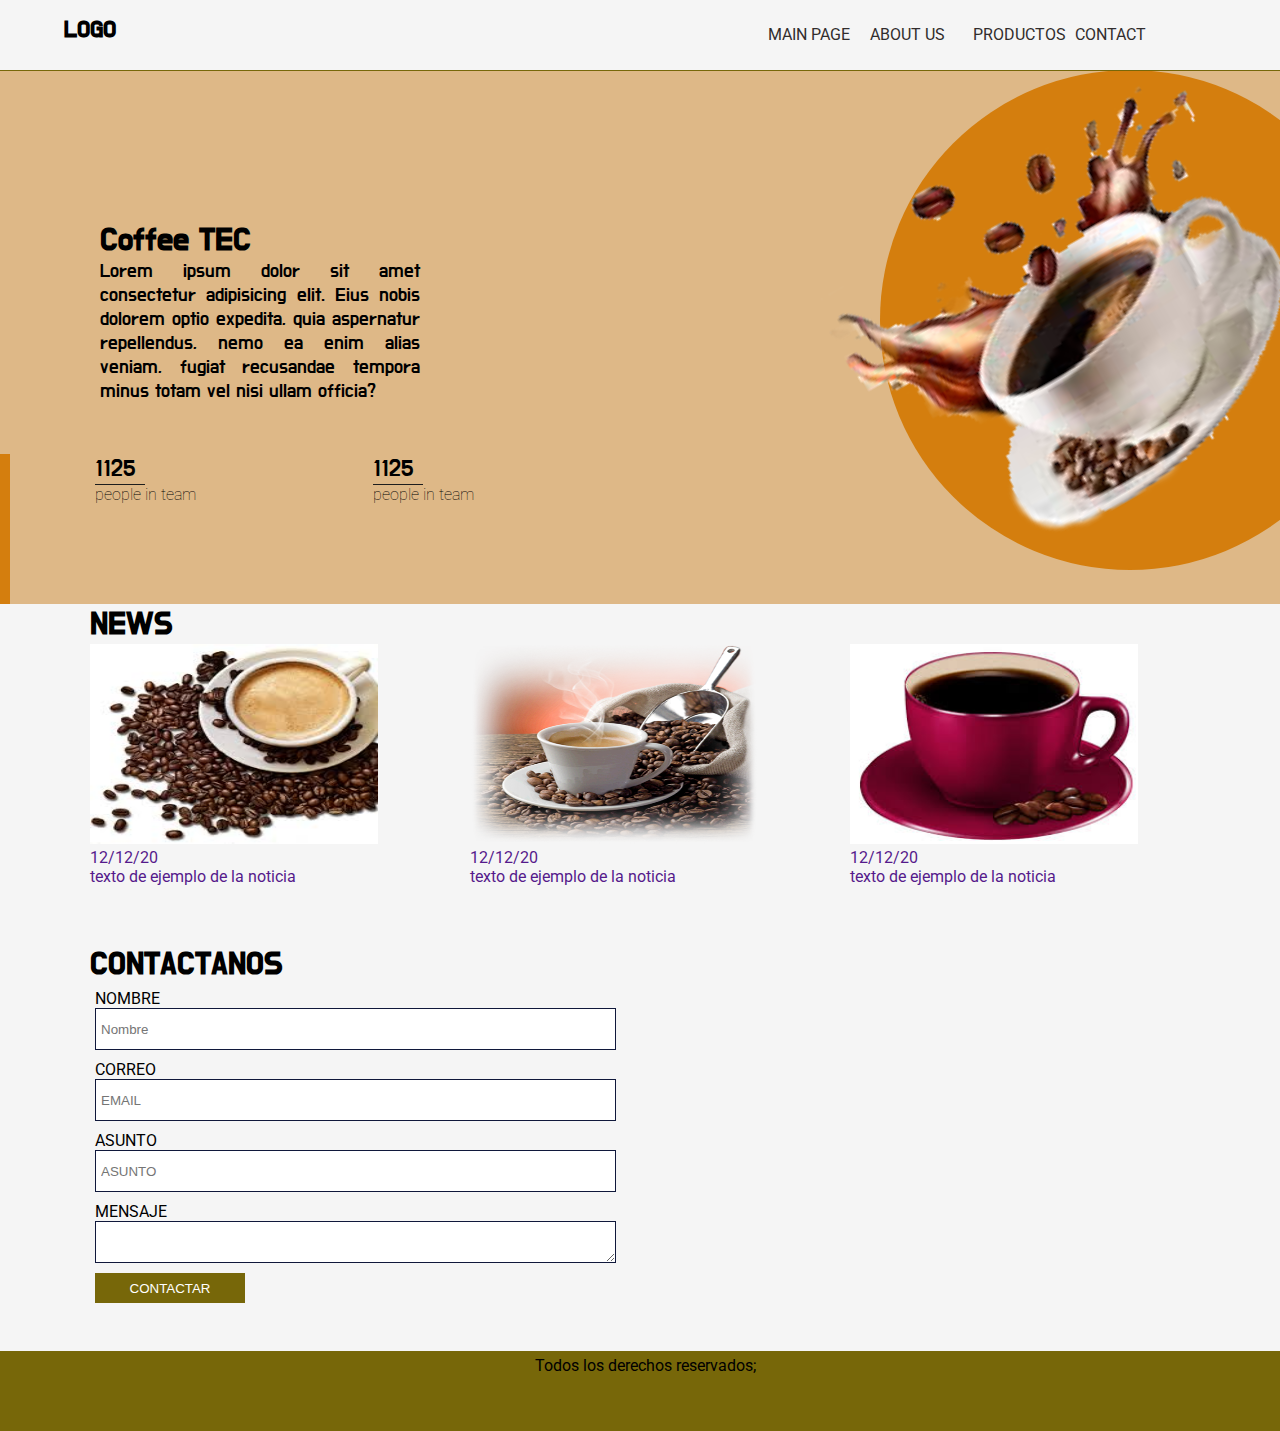
<file: Coffee/index.html>
<!DOCTYPE html>
<html lang="en">
<head>
    <meta charset="UTF-8">
    <meta name="viewport" content="width=device-width, initial-scale=1.0">
    <title>Coffee</title>
    <link rel="preconnect" href="https://fonts.gstatic.com">
    <link href="https://fonts.googleapis.com/css2?family=Do+Hyeon&family=Roboto:wght@100;300;500&display=swap" rel="stylesheet">
    <link rel="stylesheet" href="./css/estilos.css">
    <link rel="stylesheet" href="./css/mediaquery.css">
</head>
<body>
    <header>
        <div id="logo">
            <h2>LOGO</h2>
        </div>
        <nav>
            <ul>
                <li>
                    <a href="#">MAIN PAGE</a>
                </li>
                <li>
                    <a href="#">ABOUT US</a>
                </li>
                <li>
                    <a href="#">PRODUCTOS</a>
                </li>
                <li>
                    <a href="#">CONTACT</a>
                </li>
            </ul>
        </nav>
    </header>

    <section id="main">
        <div class="col">
            <h1>Coffee TEC</h1>
            <h4>Lorem ipsum dolor sit amet consectetur adipisicing elit. 
                Eius nobis dolorem optio expedita, 
                quia aspernatur repellendus, 
                nemo ea enim alias veniam, fugiat recusandae tempora minus totam vel nisi ullam officia?
            </h4>

            <div id="numeros">
                <div style="margin-left: 85px;">
                    <div class="col">
                        <h5 style="border-bottom: 1px solid #1d1d1d; width: 50px;" >1125</h5>
                        <p>people in team</p>
                    </div>
                    <div class="col">
                        <h5 style="border-bottom: 1px solid #1d1d1d; width: 50px;" >1125</h5>
                        <p>people in team</p>
                    </div>
                </div>
                
            </div>
        </div>
        <div class="col">
            <div class="bola"><img src="./img/coff.png" alt="" width="100px"></div>       
        </div>
    </section>

    <section id="news">
        <h2>NEWS</h2>
        <div class="col3" style="  margin-left: 0px;">
            <a href="">
                <img src="./img/c1.jpg" alt="">
                <p>12/12/20</p>
                <p>texto de ejemplo de la noticia</p>
            </a>
        </div>

        <div class="col3">
            <a href="">
                <img src="./img/c2.jpg" alt="">
                <p>12/12/20</p>
                <p>texto de ejemplo de la noticia</p>
            </a>
        </div>

        <div class="col3">
            <a href="">
                <img src="./img/c3.jpg" alt="">
                <p>12/12/20</p>
                <p>texto de ejemplo de la noticia</p>
            </a>
        </div>
       
    </section>

    <section id="contact">
        <h2>CONTACTANOS</h2>
        <div class="col">
            <form action="">
                <fieldset>
                    <label for=""> NOMBRE </label>
                    <input type="text" placeholder="Nombre" required>
                </fieldset>

                <fieldset>
                    <label for=""> CORREO </label>
                    <input type="email" placeholder="EMAIL" required>
                </fieldset>

                <fieldset>
                    <label for=""> ASUNTO </label>
                    <input type="text" placeholder="ASUNTO" required>
                </fieldset>

                <fieldset>
                    <label for=""> MENSAJE </label>
                    <textarea name="" id="" cols="30" rows="10" required></textarea>
                </fieldset>

                <fieldset>
                    <button type="submit">CONTACTAR</button>
                </fieldset>
            </form>
        </div>
        <div class="col"><iframe src="https://www.google.com/maps/embed?pb=!1m18!1m12!1m3!1d6310.518028405744!2d-107.91484684334613!3d30.41244933778756!2m3!1f0!2f0!3f0!3m2!1i1024!2i768!4f13.1!3m3!1m2!1s0x86dcacff37efe5f3%3A0xdfe7044b65d997d6!2sTortas%20Parra!5e0!3m2!1ses-419!2smx!4v1607151458601!5m2!1ses-419!2smx"
             width="100%" height="350" frameborder="0" style="border:0;" allowfullscreen="" aria-hidden="false" tabindex="0"></iframe></div>
    </section>
<br> <br> <br>
    <footer>Todos los derechos reservados;</footer>

</body>
</html>
</file>
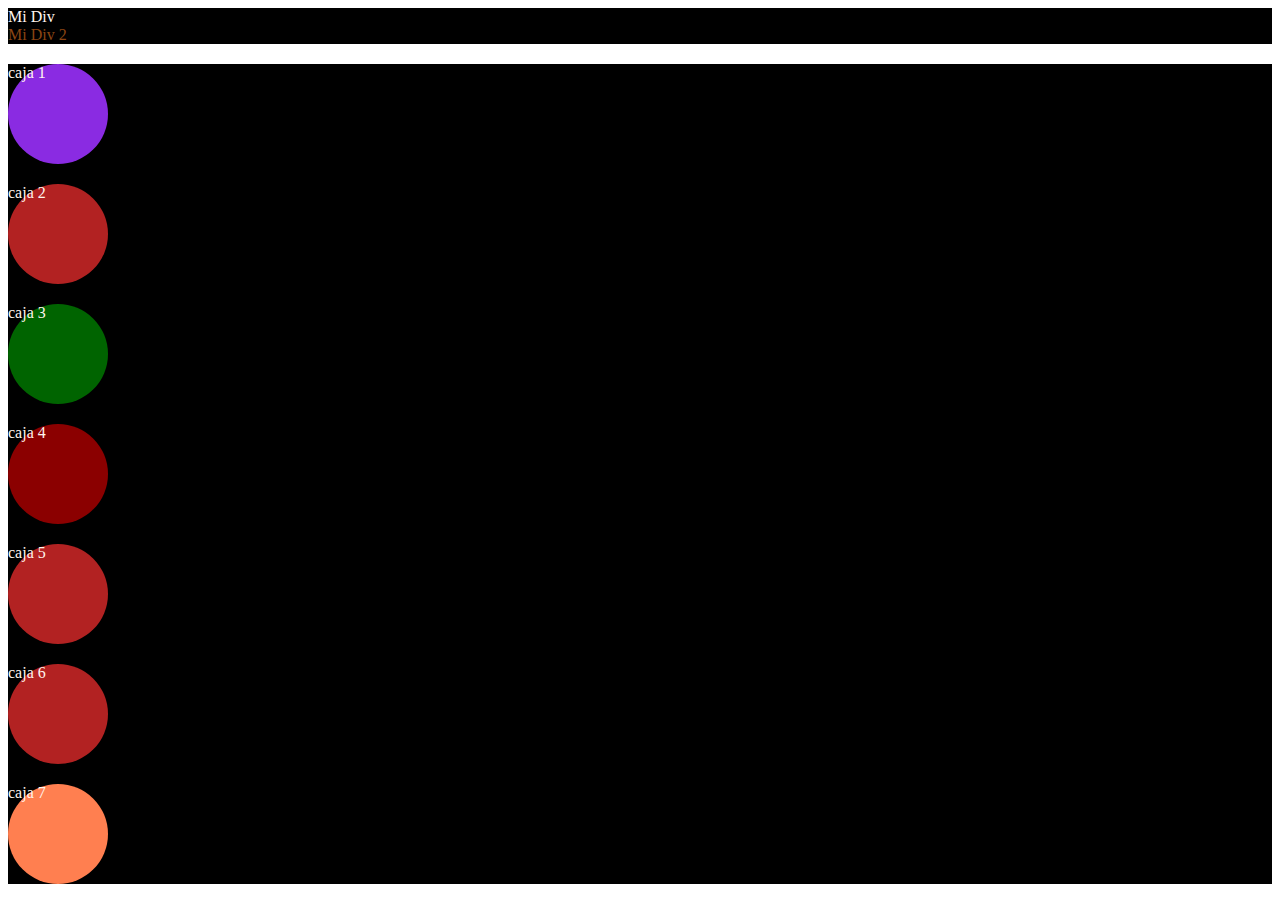
<file: estilos/index.html>
<!DOCTYPE html>
<html lang="en">
<head>
    <meta charset="UTF-8">
    <meta name="viewport" content="width=device-width, initial-scale=1.0">
    <title>Hola Mundo en CSS</title>
   <link rel="stylesheet" href="./estilos.css">
</head>
<body>
    <div>
        Mi Div

    </div>
    <div id="titulo">
        Mi Div 2

    </div>
    <div>
        <div class="clase">caja 1</div>
        <div class="clase">caja 2</div>
        <div class="clase">caja 3</div>
        <div class="clase" style="background-color: darkred;">caja 4</div>
        <div class="clase">caja 5</div>
        <div class="clase">caja 6</div>
        <div class="clase">caja 7</div>
    </div>
</body>
</html>
</file>
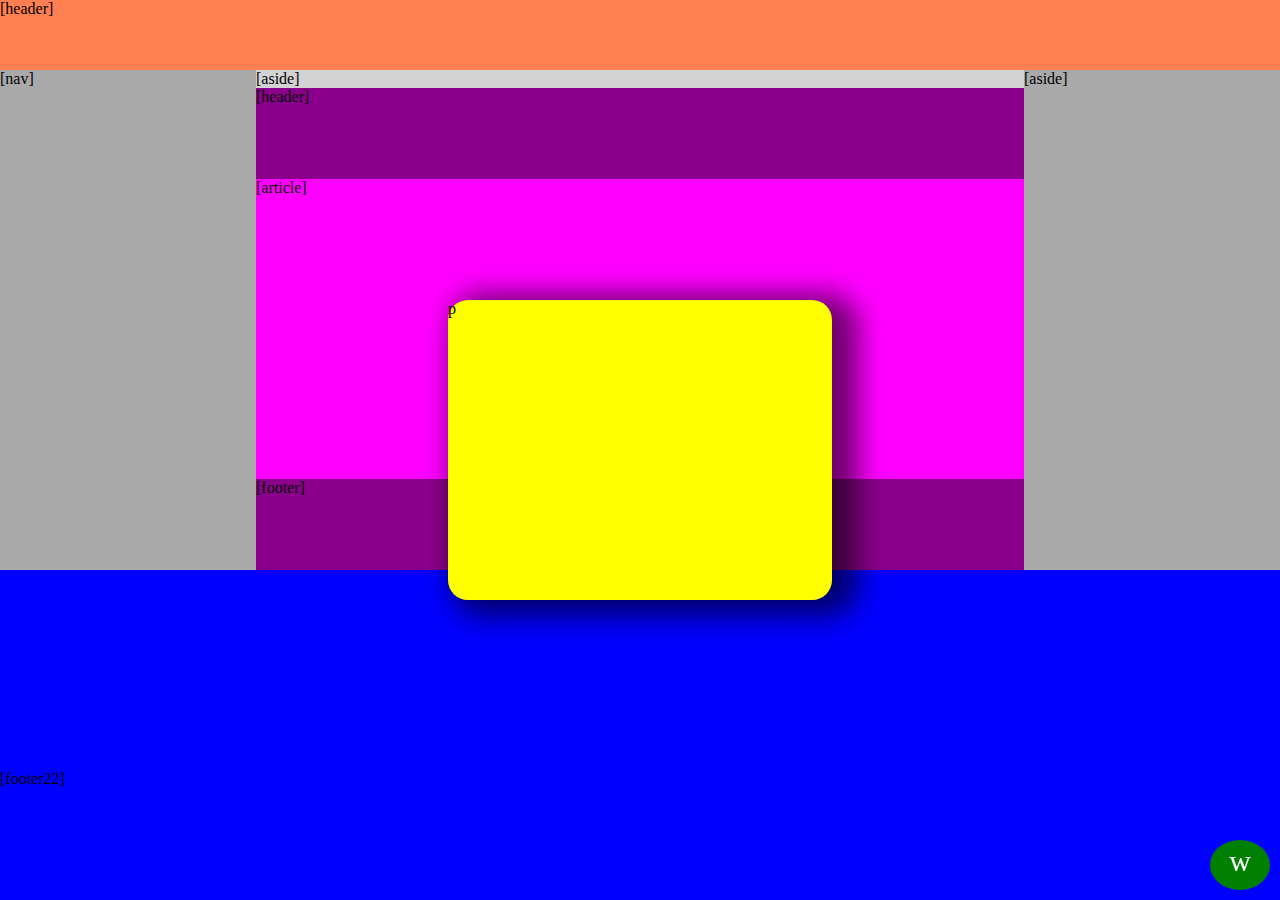
<file: Pre-Practica/index.html>
<!DOCTYPE html>
<html lang="en">
<head>
    <meta charset="UTF-8">
    <meta name="viewport" content="width=device-width, initial-scale=1.0">
    <title>Pre-Practica</title>
    <link rel="stylesheet" href="estilos_pre-practica.css">
</head>
<body>
    <div id="header">[header]</div>

    <div id="central">
        <div id="nav">[nav]</div>
        <div id="section">
             [aside]
                <div id="header_2">[header]</div>
                <div id="article">[article]</div>
                <div id="footer">[footer]</div>
        
        </div>
       
        <div id="aside">[aside]</div>
 
    </div>
    <div id="footer_2">[footer22]</div>
    <div id="whats">w</div>
    <div id="publicidad">p</div>
   
</body>
</html>
</file>
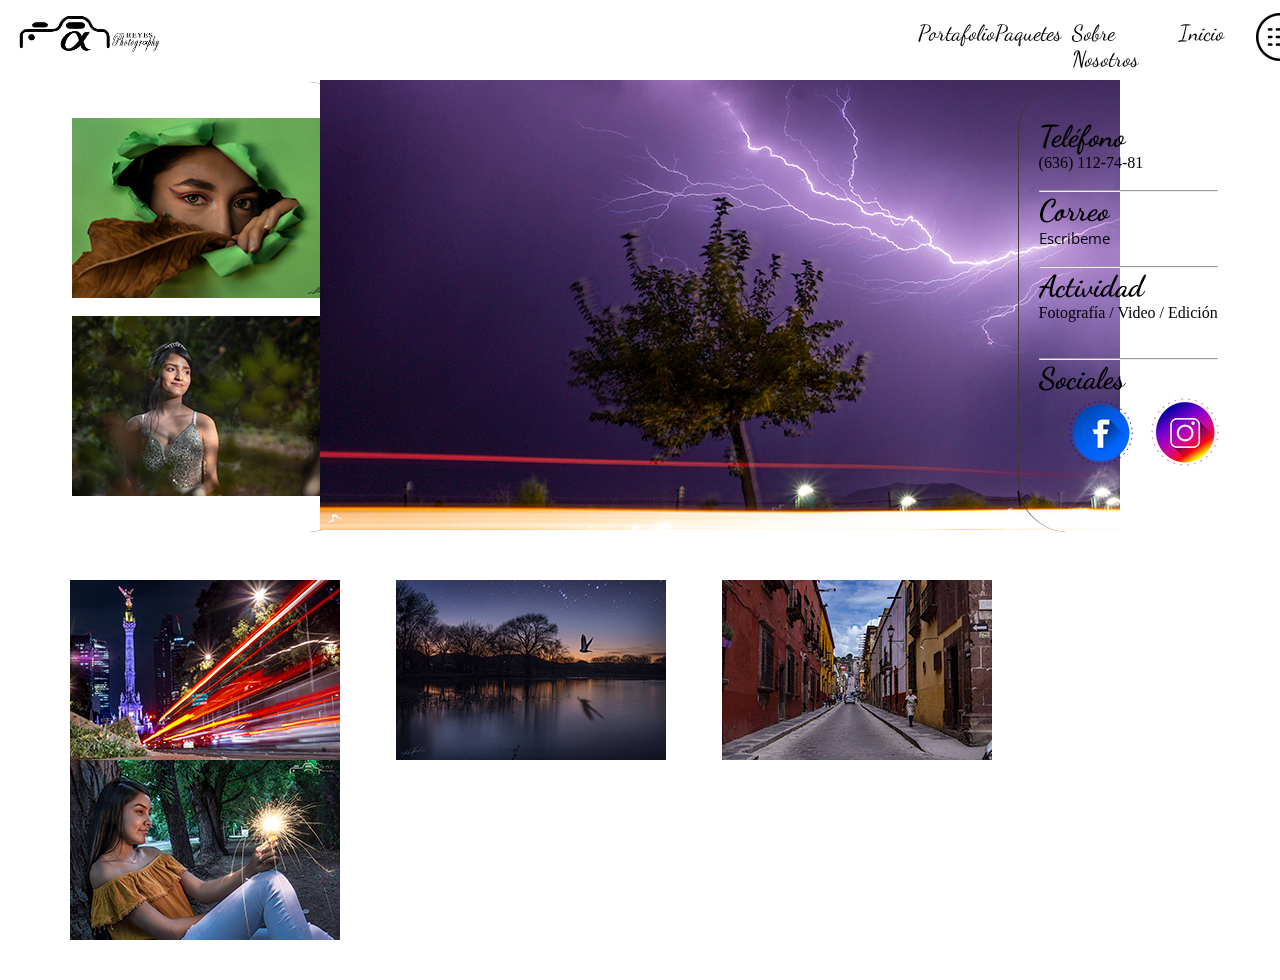
<file: Proyecto_WEB/index.html>
<!DOCTYPE html>
<html lang="en">
    <!--HEAD-->
<head>
    <meta charset="UTF-8">
    <meta name="viewport" content="width=device-width, initial-scale=1.0">
    <title>Reyes Photography</title>
    <link rel="preconnect" href="https://fonts.gstatic.com">
    <link href="https://fonts.googleapis.com/css2?family=Dancing+Script:wght@700&family=Open+Sans+Condensed:ital,wght@1,300&display=swap" rel="stylesheet"> <!-- Estilos de letra-->
    <link rel="stylesheet" href="./css/estilos.css">  <!-- hoja de estilos de CSS-->
</head>
<!--BODY-->
<body>
 
    <!--HEADER EN DONDE ESTA EL LOGO Y EL MENÚ-->
        <header>
            <div id="logo_reyes">
                <img src="./images/milogoalfa.png" alt=""> <!-- Imagen de LOGO -->
            </div>
        
            <nav>
                <ul>
                    <li>
                        <a href="#">Portafolio</a>
                    </li>
                    <li>
                        <a href="#">Paquetes</a>
                    </li>
                    <li>
                        <a  href="#">Sobre Nosotros</a>
                    </li>
                    <li>
                        <a href="./index.html">Inicio</a>
                    </li>
                    <li>
                        <a id="esteno" href="#"><img src="./images/menu.ico" alt=""></a>
                    </li>
                </ul>
            </nav>
        </header>

     
        <!--CENTRAL EN DONDE SE ENCUENTRA SLIDER, IZQUIERDA Y DERECHA DEL BODY-->
        <div id="central">

            <!--DIV DE LA PARTE IZQUIERDA-->
            <div id="izquierda">
                <table border="0px" style="padding-left: 45px;">
                    <tr width="99%">                   
                        <td valign="top">     
                         <div style="border-right:1px solid rgb(63, 55, 55); border-top-right-radius: 50px; border-bottom-right-radius: 50px; height:450px; padding-left:25px;"> <br> <br>
                                   <div style="margin-right: 15px; background-image: url(./images/fondo.jpg);" id="img1">
                                       <div style="margin-right: 15px;" id="info">
                                           <p id="headline">EDICIONES</p>
                                           <p id="headline2">Fotos tomadas principalmente en formato RAW para luego ser reveladas en Adobe Photoshop</p>
                                       </div>
                                    </div><br> 
                             

                                <div style=" padding-left:0px;"> 
                                   <div style="margin-right: 15px; background-image: url(./images/xv.jpg);" id="img2">
                                       <div style="margin-right: 15px;" id="info2">
                                           <p id="headline3">XV Años</p>
                                           <p id="headline4">Fotografías de eventos de quince años y pre-quince</p>
                                       </div>
                                    </div>
                                </div> 
                                
                         </div> 
                       </td>
                    </tr>  
                </table>

            </div>

            <!--CONTAINER CENTRAL EN DONDE ESTA EL SLIDER-->
            <div id="centro">
                <div class="container">
                    <ul class="slider">
                        <li>
                            <img style="width: 800px; height: 450px;" src="./images/1.jpg" alt="">
                        </li>
                        <li>
                            <img style="width: 800px; height: 450px; " src="./images/2.jpg" alt="">
                        </li>
                        <li>
                            <img style="width: 800px; height: 450px;" src="./images/3.jpg" alt="">
                        </li>
                        <li>
                            <img style="width: 800px; height: 450px;" src="./images/4.jpg" alt="">
                        </li>
                        <li>
                            <img style="width: 800px; height: 450px;" src="./images/5.jpg" alt="">
                        </li>
                        <li>
                            <img style="width: 800px; height: 450px;" src="./images/5.jpg" alt="">
                        </li>
                    </ul> 
                </div>
            </div>

            <!--DERECHA CENTRO-->
            <div id="derecha">
                <table border="0px" style="padding-left: 30px;">
                    <tr width="99%">                         
                        <td valign="top">     
                            <div style="border-left:1px solid rgb(63, 55, 55); border-top-left-radius: 50px; border-bottom-left-radius: 50px; height:450px; padding-left:20px;"> <br> <br>
                                    <h2>Teléfono</h2>
                                    <FONT SIZE=3>(636) 112-74-81</font> <br> <br>  <hr> 
                                                                                            
                                <div>
                                    <h2>Correo</h2>
                                    <FONT SIZE=3>
                                     <a id="correo" href="mailto:hector.skate99@gmail.com"style="font-size:15px">Escribeme</a>
                                    </FONT>
                                </div> <br>  <hr>                                         
                                <div>
                                    <h2>Actividad</h2>
                                    <FONT SIZE=3>Fotografía / Video / Edición</font>
                                </div> <br> <br>  <hr>
                                <div>
                                    <h2>Sociales</h2>
                                    <li id="sociales">
                                        <a id="facebook" href="https://www.facebook.com/HectorSkReyes" target="_blank"><img src="./images/facebook.ico" alt=""></a>
                                        <a id="instagram" href="https://www.instagram.com/reyes.arw/" target="_blank"><img src="./images/instagram.ico" alt=""></a>
                                    </li>
                                </div>
                           </div> 
                        </td>
                    </tr>  
                </table>
            </div> 
            <!--FOOTER-->
                            <div class="footer">
                                <div>
                                    <ul>
                                       
                                        <li>
                                            <div> 
                                                <div style="background-image: url(./images/Largaexpo.jpg);" id="img3">
                                                    <div  id="info3">
                                                        <p id="headline5">LARGA EXPOSICIÓN</p>
                                                        <p id="headline6">Son Fotografías en las que el sensor queda expuesto durante segundos</p>
                                                    </div>
                                                 </div>
                                            </div>
                                        </li>
                                       
                                        <li>
                                             <div>
                                                <div style="background-image: url(./images/paisaje.jpg);" id="img4">
                                                    <div  id="info4">
                                                        <p id="headline7">PAISAJE</p>
                                                        <p id="headline8">Fotografías tomadas al aire libre de paisajes naturales</p>
                                                    </div>
                                                 </div>
                                            </div>     
                                        </li>
                                    
                                        <li>         
                                            <div>
                                               <div style="background-image: url(./images/street.jpeg);" id="img5">
                                                   <div id="info5">
                                                       <p id="headline9">CALLEJERA</p>
                                                       <p id="headline10">Fotografías tomadas en las calles urbanas</p>
                                                   </div>
                                                </div>
                                            </div>
                                        </li>
                                       
                                        <li>         
                                            <div>
                                               <div style="background-image: url(./images/retrato.jpeg);" id="img6">
                                                   <div id="info6">
                                                       <p id="headline11">RETRATO</p>
                                                       <p id="headline12">Fotografías principalmente de personas en modo retrato</p>
                                                   </div>
                                                </div>
                                            </div>
                                        </li>
            
                                    </ul>
                                </div>
                            </div>
        </div>                   
</body>

</html>
</file>
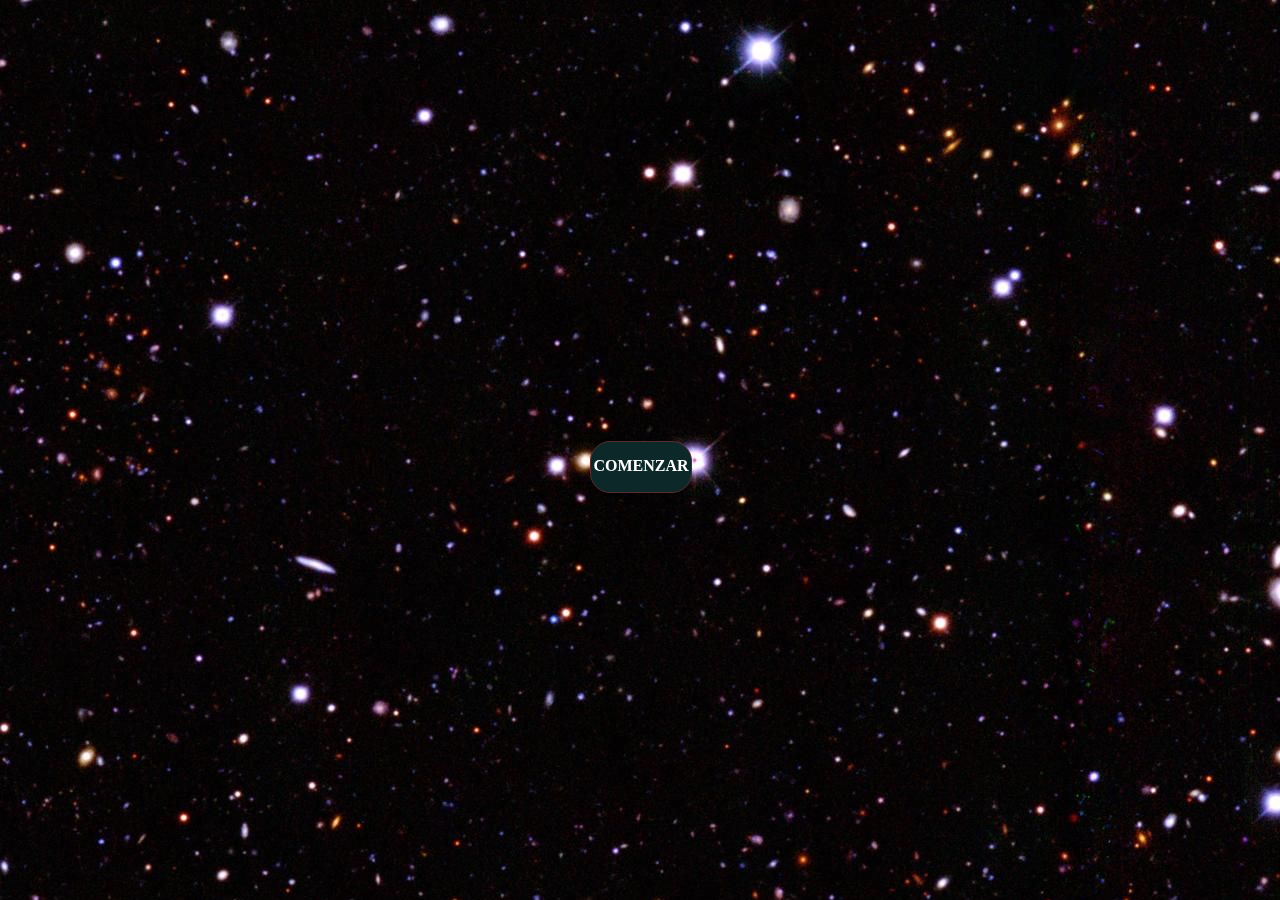
<file: Space/index.html>
<!DOCTYPE html>
<html lang="en">
<head>
    <meta charset="UTF-8">
    <meta name="viewport" content="width=device-width, initial-scale=1.0">
    <title>SPACE</title>
    <link rel="stylesheet" href="./css/estilos.css">
</head>
<body>

    <a href="./planetas.html" id="btn">COMENZAR</a>
</body>
</html>
</file>
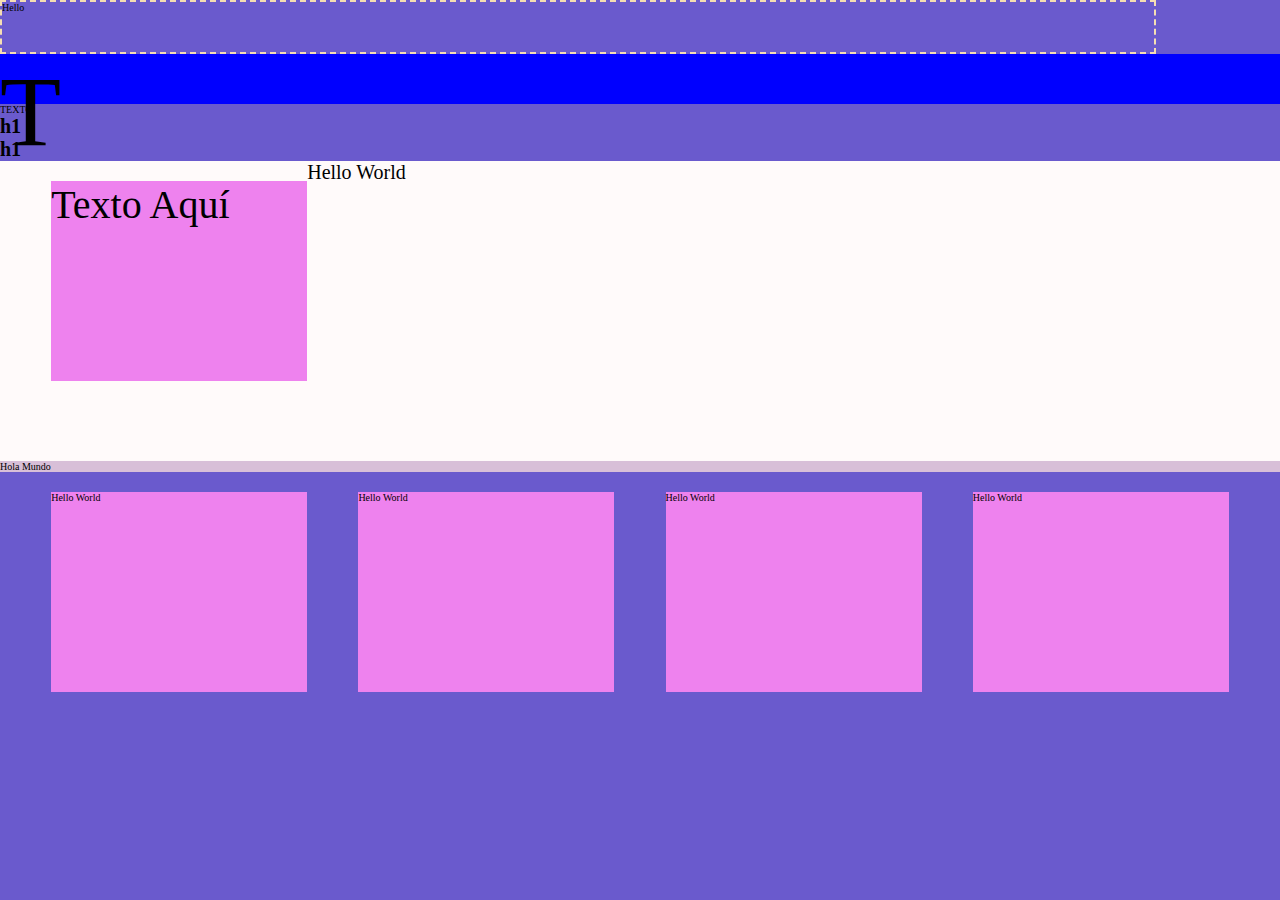
<file: estilos/cajas.html>
<!DOCTYPE html>
<html lang="en">
<head>
    <meta charset="UTF-8">
    <meta name="viewport" content="width=device-width, initial-scale=1.0">
    <title>Cajas</title>
    <link rel="stylesheet" href="./cajas.css">
</head>
<body>
    <div id="nuevo">
        Hello
    </div>
    <span id="span">
        T
    </span>
    <span>TEXTO</span>
    <h1> h1 </h1>
    <h1> h1 </h1>
    <div id="Caja_1">
        Hello World
        <div class="Cajas">
            <p>Texto Aquí</p>
        </div>
    </div>
    <div id="Caja_2">Hola Mundo</div>
    <div class="Cajas">Hello World</div>
    <div class="Cajas">Hello World</div>
    <div class="Cajas">Hello World</div>
    <div class="Cajas">Hello World</div>
</body>
</html>
</file>
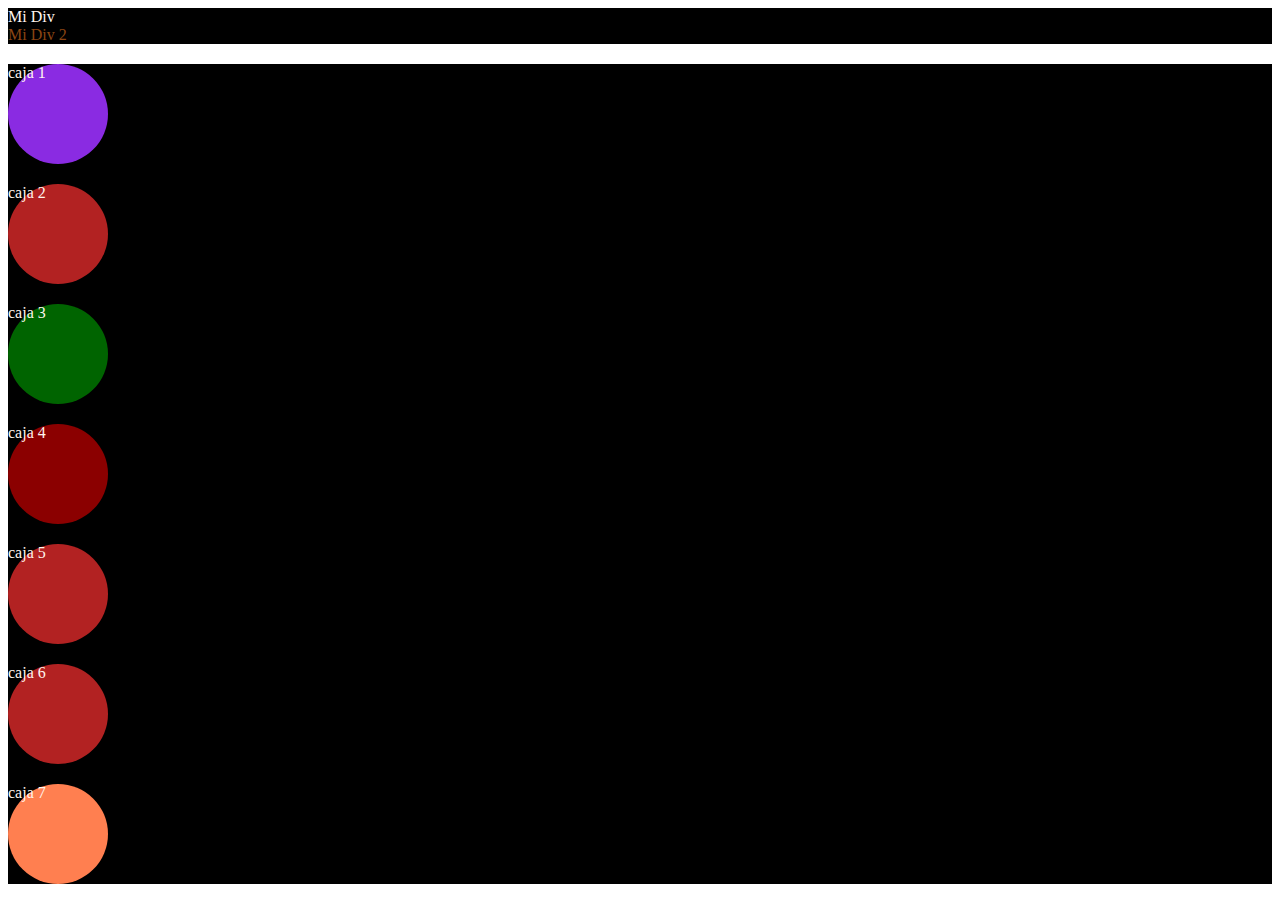
<file: estilos/index2.html>
<!DOCTYPE html>
<html lang="en">
<head>
    <meta charset="UTF-8">
    <meta name="viewport" content="width=device-width, initial-scale=1.0">
    <title>Hola Mundo en CSS</title>
<link rel="stylesheet" href="./estilos.css">

</head>
<body>
    <div>
        Mi Div

    </div>
    <div id="titulo">
        Mi Div 2

    </div>
    <div>
        <div class="clase">caja 1</div>
        <div class="clase">caja 2</div>
        <div class="clase">caja 3</div>
        <div class="clase" style="background-color: darkred;">caja 4</div>
        <div class="clase">caja 5</div>
        <div class="clase">caja 6</div>
        <div class="clase">caja 7</div>
    </div>
</body>
</html>
</file>
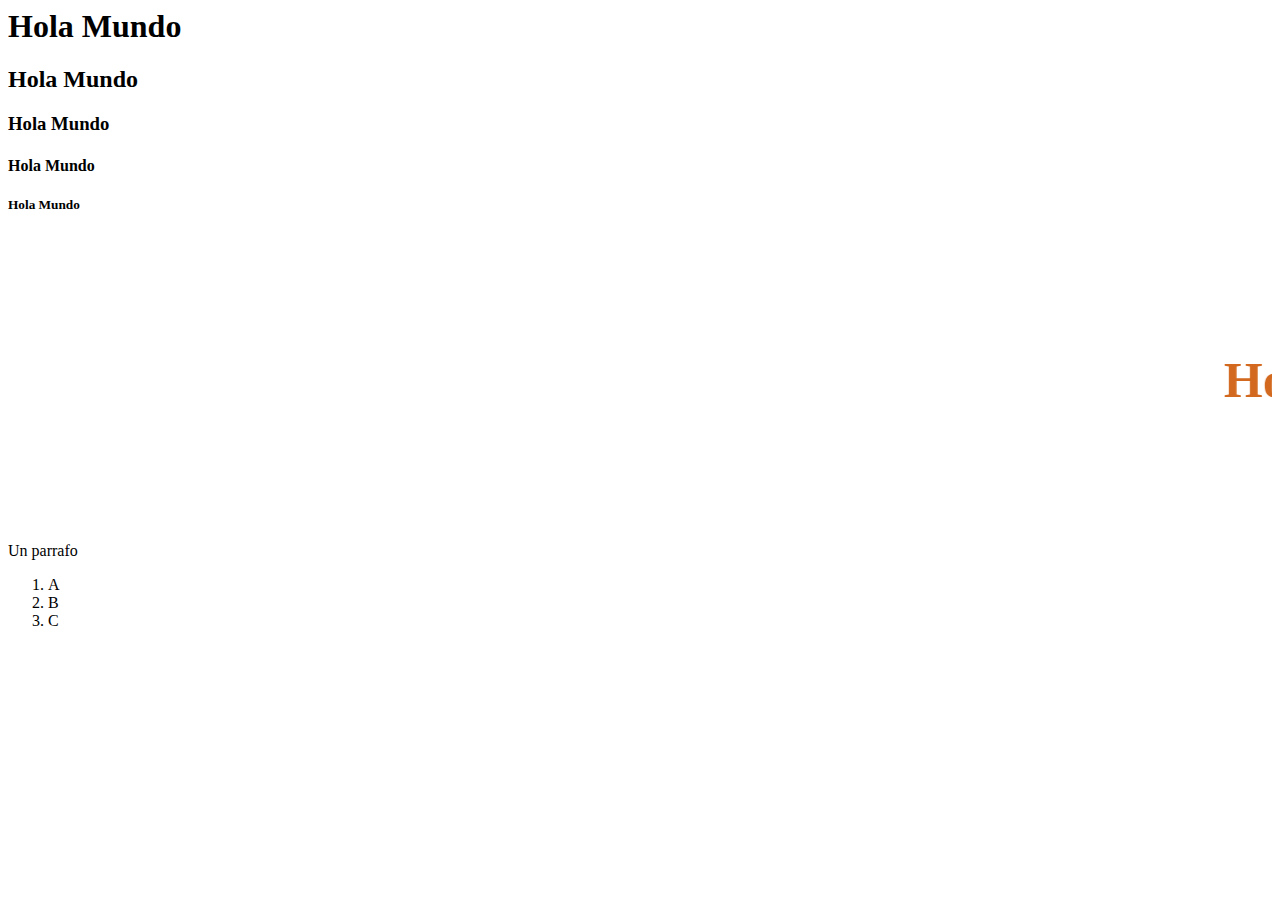
<file: Introduccion/HolaMundo.html>
<doctype html>
<html lang="es">

	<head>
		<!-- Configuraciones del sitio -->
		<title>Hello World</title>
		<!-- Aceptar "ñ" y "´" -->
		<meta charset="UTF-8"/>
	</head>

	<body>
		<!-- Cuerpo de la página -->
		<h1>Hola Mundo</h1>
		<h2>Hola Mundo</h2>
		<h3>Hola Mundo</h3>
		<h4>Hola Mundo</h4>
		<h5>Hola Mundo</h5>
		<marquee><h6 style="color:chocolate;font-size:50px">Hola Mundo</h6></marquee>
		<p>Un parrafo</p>
		<ol>
			<li>A</li>
			<li>B</li>
			<li>C</li>
		</ol>
		
	</body>





</html>
</file>
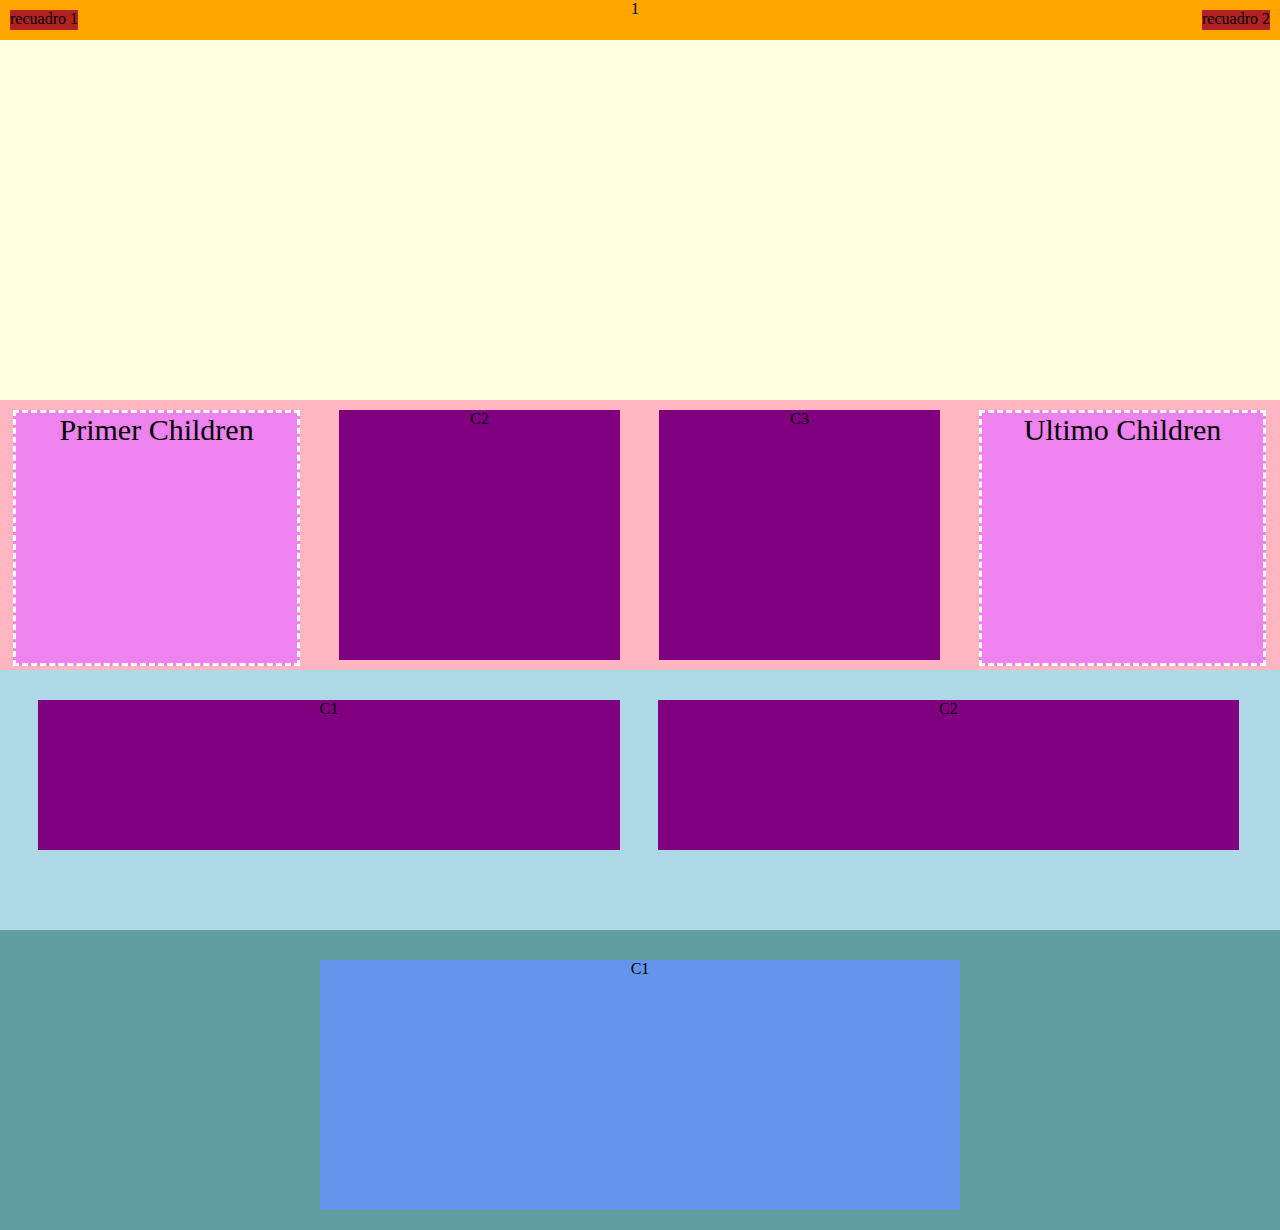
<file: Practica/practica.html>
<!DOCTYPE html>
<html lang="en">
<head>
    <meta charset="UTF-8">
    <meta name="viewport" content="width=device-width, initial-scale=1.0">
    <title>Practica 1</title>
    <link rel="stylesheet" href="practica_estilos.css">
</head>
<body>
    <div id="top">1
            <div class="clase_rec"> recuadro 1</div>
            <div class="clase_rec"> recuadro 2</div>
    </div>

    <div id="sep"></div>
    <div id="cajas">
        <div class="Cajas">Primer Children</div>
        <div class="Cajas">C2</div>
        <div class="Cajas">C3</div>
        <div class="Cajas">Ultimo Children</div>
    </div>

    <div id="cajas2">
        <div class="Cajas2">C1</div>
        <div class="Cajas2">C2</div>
    </div>

    <div id="cajas3">
        <div class="Cajas3">C1</div>
    </div>
    
</body>
</html>
</file>
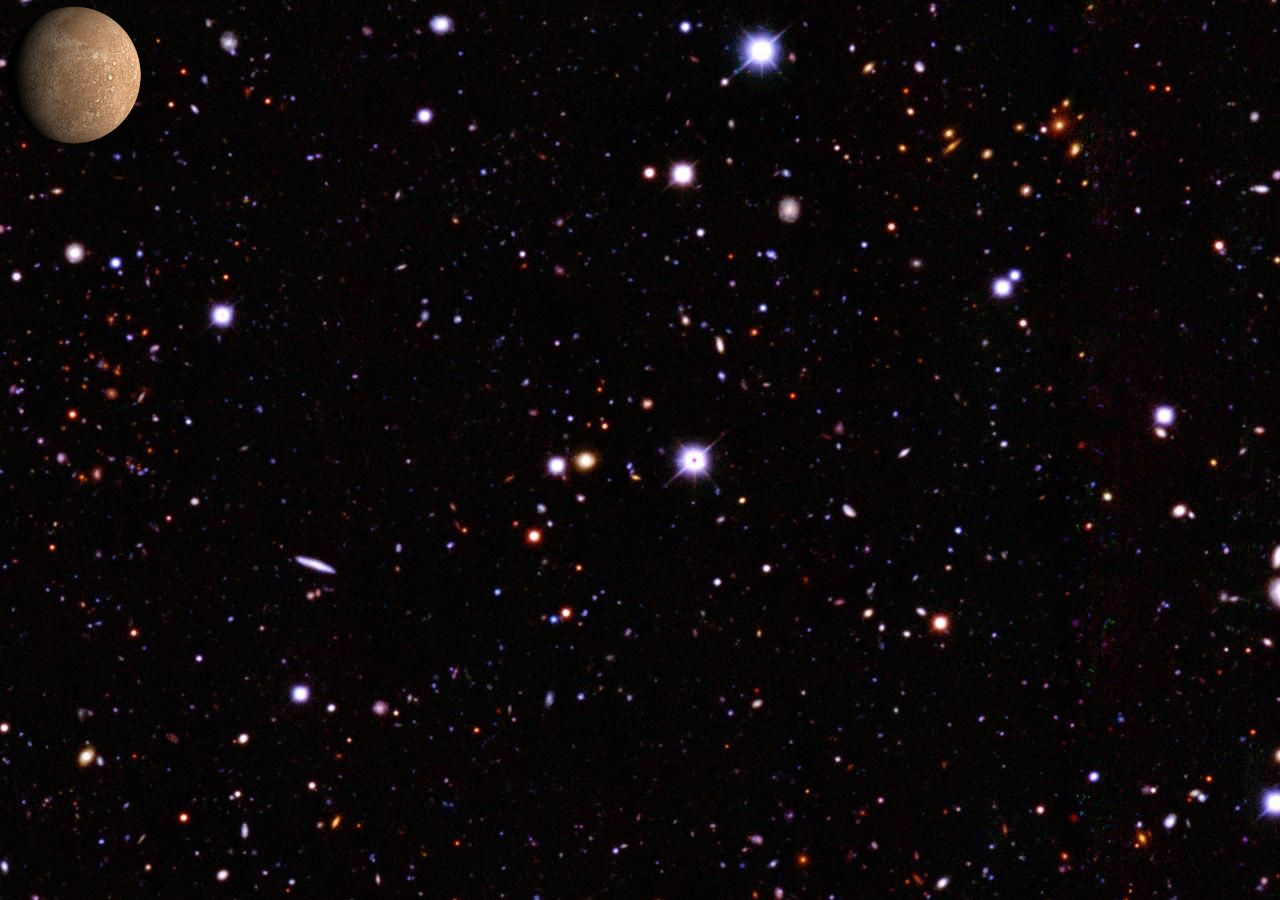
<file: Space/planetas.html>
<!DOCTYPE html>
<html lang="en">
<head>
    <meta charset="UTF-8">
    <meta name="viewport" content="width=device-width, initial-scale=1.0">
    <title>Planetas</title>
    <link rel="stylesheet" href="./css/estilos.css">

</head>
<body>
    <img src="./img/mercurio.png" alt="" id="mercurio">
</body>
</html>
</file>
<file: Coffee/css/estilos.css>
*{
    margin: 0px;
    padding: 0px;

}

body{
    background-color: blanchedalmond;
    font-family: 'Roboto', sans-serif;
    overflow-x: hidden;
}

h1,h2,h3,h4,h5,h6{
    font-family: 'Do Hyeon', sans-serif;
}
h1{
    font-size: 2rem; /*relativo segun la pantalla*/
}
h2{
    font-size: 2rem;
}
h3{
    font-size: 1.5rem;
}
header{
    position: fixed;
    height: 70px;
    border-bottom: 1px solid rgb(119, 103, 9);
    width: 100%;
    background-color: whitesmoke;
    top: 0px;
}

header > #logo{
    padding-top: 15px;
    float: left;
    margin-left: 5%;
}
header > #logo > h2{
    font-size: 1.5rem;
}

header > nav{
    font-size: 1rem;
    float: right;
    width: 40%;
    padding-top: 25px;
}

header nav > ul >li{
    float: left;
    width: 20%;
    list-style: none;
}
header nav > ul >li >a{
    text-decoration: none;
    color: rgb(49, 45, 45);
    text-transform: uppercase;
    font-weight: 400;
}

header nav > ul >li >a:hover{
    text-decoration: underline;
    transition: 1s ease-in all;
}

section#main{
    min-height: 500px;
    background-color: burlywood;
    margin-top: 70px;
    width: 100%;
    float: left;
}

section#main h1{
    margin-top: 150px;
    text-align: justify;
    margin-left: 100px;
}

section#main h4{
    text-align: justify;
    font-weight: lighter;
    font-size: 1.2rem;
    margin-left: 100px;
    width: 50%;
}
.col{
    width: 50%;
    float: left;
}

section#main .bola{
    width: 500px;
    height: 500px;
    border-radius: 50%;
    background-color: rgb(212, 126, 14);
    float: right;
    margin-right: -100px;
}

section#main .bola img{
    width: 500px;
    display: block;
    margin-top: 0px;
    margin-left: -60px;
    transform: rotate(-30deg);
}

#numeros{
    border-left: 10px solid rgb(212, 126, 14);
    width: 100%;
    height: 150px;
    margin-top: 50px;
    
}


#numeros >div >.col > h5{
    font-size: 1.5rem;
    font-weight: lighter;
}

#numeros >div >.col:last-child{
    font-size: 1rem;
    font-weight: lighter;
}
#numeros >div >.col:first-child{
    font-size: 1rem;
    font-weight: lighter;
}
#news, #contact{
    margin-left: 90px;
    width: 90%;
    min-height: 300px;
    display: block;
    
}
#news > .col3{
    float: left;
    width: 25%;
    height: 200px;
    margin-left: 8%;

}
#news .col3 a img{
    width: 100%;
    height: 100%;
}


#news .col3 a{
    text-decoration: none;
    color: 1d1d1d;

}

#contact h2{
    margin-top: 300px;
}
#contact fieldset{
    border: none;
    padding:5px;

}

#contact fieldset label{
    display: block;
    width: 100%;
}

#contact fieldset input, #contact fieldset textarea{
    display: block;
    width: 90%;
    border: 1px solid #10183b;
    padding: 5px;
    outline-color: gray;
    height: 30px;
}

#contact fieldset button{

    width: 150px;
    height: 30px;
    padding: 5px;
    background-color: rgb(119, 103, 9);
    color: white;
    border: none;
}

footer{
    text-align: center;
    padding: 5px;
    margin-top: 50px;
    display: block;
    width: 100%;
    height: 70px;
    background-color: rgb(119, 103, 9);

}
</file>
<file: Coffee/css/mediaquery.css>
@media screen and (min-width: 576px){
    body{
        background-color: red;
    }
    .col{
        width: 100%;
    }
    #news .columna3{
        width: 100%;
        margin-left: 0%;
    }
    nav{
        display: none;
    }
}
@media screen and (min-width: 768px){
    body{
        background-color: green;
    }
    nav{
        display: block;
    }
}
@media screen and (min-width: 992px){
    body{
        background-color: whitesmoke;
    }
    .col{
        width: 50%;
    }
    #news .columna3{
        width: 25%;
        margin-left: 8%;
    }
}

@media print{
    header{
        display: none;
    }
}
</file>
<file: estilos/estilos.css>
/*Primer selector por nombre de etiqueta*/
/*Selector id # */
/*Selector clase*/
div{
    background-color: black;
    color:seashell;
}
h2{
    color: brown;
}
#titulo{
    color:saddlebrown;
}

.clase{
    background-color: firebrick;
    width: 100px;
    height: 100px;
    border-radius: 50px;
    margin-top: 20px;

}
.clase:first-child{
    background-color: blueviolet;

}
.clase:last-child{
    background-color: coral;

}
.clase:nth-child(3){
    background-color: darkgreen;
}
</file>
<file: Proyecto_WEB/css/estilos.css>
/*            FUENTES
   
      font-family: 'Open Sans Condensed', sans-serif;
      font-family: 'Dancing Script', cursive;
    */
*{
    margin: 0px;
    padding: 0px;
}
body{
    margin: 0;
    min-height: 100vh;
    /*background-image: url("../images/fondo.jpg");*/
    background-size: 100%;
    background-repeat: no-repeat;
    background-size: cover;
    background-position: center;
    background-attachment: fixed;
}
h1,h2,h3,h4,h5,h6{
    font-family: 'Dancing Script', cursive;
    font-size: 30px;
}

/*HEADER EN DONDE ESTA EL MENÚ Y EL LOGO DE LA EMPRESA*/

header{
    position: fixed;
    height: 70px;
    width: 100%;
}
header:before{
    content: "";
    width: 100%;
    height: 70px;
    position: fixed;  
    opacity: 0.7;
    z-index: -1;
    animation: shadowhead 20s infinite alternate;
}
header > #logo_reyes > img{
   width: 150px;
   height: 75px;
   float: left;
   padding-left: 15px;
   margin-top: -5px;
}
header > nav{
    margin-top: 20px;
    font-size: 1rem;
    float: right;
    margin-right: -150px;
    width: 40%;
}
header > nav > ul > li{
    list-style: none;
    float: left;
    width: 15%;
}
header > nav > ul > li:nth-last-child(3){
    float: left;
    width: 21%;
}
header > nav > ul > li:last-child{
  padding-left: -30px;
  margin-top: -7px;
}
header > nav > ul > li > a{
    text-decoration: none;
    color: black;
    font-family: 'Dancing Script', cursive;
    font-size: 22px;
    display: block;
}
header > nav > ul > li >a:hover:not(#esteno){
    color: rgb(92, 17, 122);
    font-size: 19px;
    border: 1px solid rgb(73, 64, 77);
    border-radius: 5px;
    transform: scale(.9);
 }

/*EL CENTRO DE LA PAGINA EN DONDE SE DIVIDE IZQUIERDA, DERECHA Y CENTRO*/

#central {
    height: 700px;
    margin-top: 80px;
    float: left;
    width: 100%;

}
#izquierda{
    width: 23%;
    height: 500px;
    background-color: none;
    float: left;
}
#derecha{
    width: 23%;
    height: 500px;
    background-color: none;
    position: absolute;
    top: 80PX;
    right: 0%;
    z-index: 2; 
}   

/*CONTAINER, EL QUE TIENE EL SLIDER*/

.container{
    margin-left: 25%;
    width: 800px;
    height: 450px;
    overflow: hidden;
    animation: shadow 20s infinite alternate;
    
}
div.container > ul.slider {
   list-style: none;
   width: 2800px;
   display: flex;
   animation: animacionSlide 20s infinite alternate;
}

/*ANIMACIONES DE LAS SOMBRAS Y DEL SLIDER*/

@keyframes shadowhead{
    0%{ box-shadow: 1px 4px 39px 21px #483a6b;
        background-image: linear-gradient(180deg,whitesmoke 3%,#483a6b);}
    18%{box-shadow: 1px 4px 39px 21px #483a6b;
        background-image: linear-gradient(180deg,whitesmoke 3%,#483a6b);}

    20%{box-shadow: 1px 4px 39px 21px #a7b1ba;
        background-image: linear-gradient(180deg,whitesmoke 3%,#a7b1ba);}
    38%{box-shadow: 1px 4px 39px 21px #a7b1ba;
        background-image: linear-gradient(180deg,whitesmoke 3%,#a7b1ba);}

    40%{box-shadow: 1px 4px 39px 21px #b798c1;
        background-image: linear-gradient(180deg,whitesmoke 3%,#b798c1);}
    58%{box-shadow: 1px 4px 39px 21px #b798c1;
        background-image: linear-gradient(180deg,whitesmoke 3%,#b798c1);}

    60%{box-shadow: 1px 4px 39px 21px #353c46;
        background-image: linear-gradient(180deg,whitesmoke 3%,#353c46);}
    78%{box-shadow: 1px 4px 39px 21px #353c46;
        background-image: linear-gradient(180deg,whitesmoke 3%,#353c46);}

    80%{box-shadow: 1px 4px 39px 21px #255e33;
        background-image: linear-gradient(180deg,whitesmoke 3%,#255e33);}
    100%{box-shadow: 1px 4px 39px 21px #255e33;
        background-image: linear-gradient(180deg,whitesmoke 3%,#255e33);}
}
@keyframes shadow{
    0%{ box-shadow: 1px 4px 39px 21px #483a6b;}
    18%{box-shadow: 1px 4px 39px 21px #483a6b;}

    20%{box-shadow: 1px 4px 39px 21px #a7b1ba;}
    38%{box-shadow: 1px 4px 39px 21px #a7b1ba;}

    40%{box-shadow: 1px 4px 39px 21px #b798c1;}
    58%{box-shadow: 1px 4px 39px 21px #b798c1;}

    60%{box-shadow: 1px 4px 39px 21px #353c46;}
    78%{box-shadow: 1px 4px 39px 21px #353c46;}

    80%{box-shadow: 1px 4px 39px 21px #255e33;}
    100%{box-shadow: 1px 4px 39px 21px #255e33;}
}
@keyframes animacionSlide{
    0%{margin-left: 0px;
        box-shadow: 1px 4px 39px 21px #736977;}
    18%{margin-left: 0px;
        box-shadow: 1px 4px 39px 21px #736977;}

    20%{margin-left: -800px;
        box-shadow: 1px 4px 39px 21px #44005f;}
    38%{margin-left: -800px;
        box-shadow: 1px 4px 39px 21px #44005f;}

    40%{margin-left: -1600px;}
    58%{margin-left: -1600px;}

    60%{margin-left: -2400px;}
    78%{margin-left: -2400px;}

    80%{margin-left: -3200px;}
    100%{margin-left: -3200px;}
}

/*CORREO ELECTRONICO*/

a#correo{
    text-decoration: none;
    color: black;
    font-family: 'Open Sans Condensed', sans-serif;
    font-size: 21px;
    display: block;
}
a#correo:hover{
    color: rgb(92, 17, 122);
    font-size: 19px;
    border: 1px solid rgb(73, 64, 77);
    border-radius: 5px;
    transform: scale(.8);
}

/*ICONOS DE FACEBOOK E INSTAGRAM*/

li#sociales{
    list-style: none;
    text-decoration: none;
    display: block;
    margin-left: 30px;
}
a#facebook{
    margin-top: 5px;
    width: 100px;
    height: 100px;
    display: block;
    position: absolute;
}
a#facebook:hover{
    display: block;
    position: absolute;
   transform: rotate(20deg);
}
a#instagram{
    width: 100px;
    height: 100px;
    margin-left: 80px;
    display: block;
    position: absolute;
}
a#instagram:hover{
    display: block;
    position: absolute;
   transform: rotate(20deg);
}

/*FOOTER EN DONDE ESTAN LAS 4 IMAGENES*/

div#img1,div#img2,div#img3,div#img4,div#img5,div#img6{
    width: 270px;
    height: 180px;
    object-fit: cover;
    animation: shadow 20s infinite alternate;
}
div#info, div#info2, div#info3, div#info4, div#info5, div#info6{
    position: absolute;
    width: 270px;
    height: 180px;
    background-color: rgb(31, 31, 31, 0.9);
    overflow: hidden;
    -webkit-transition: opacity 0.2s;
    opacity: 0;
    
}
div#img1:hover div#info {
    opacity: 1;
}
div#img2:hover div#info2 {
    opacity: 1;
}
div#img3:hover div#info3 {
    opacity: 1;
}
div#img4:hover div#info4 {
    opacity: 1;
}
div#img5:hover div#info5 {
    opacity: 1;
}
div#img6:hover div#info6 {
    opacity: 1;
}
p#headline, p#headline3, p#headline5, p#headline7, p#headline9, p#headline11{
    position: absolute;
    -webkit-transition: margin 0.2s;
    margin-left: -110px;
    margin-top: 20px;
    font-size: 22px;
    font-family: 'Open Sans Condensed', sans-serif;
    color: whitesmoke;
}
div#img1,div#img2,div#img3,div#img4,div#img5,div#img6{cursor: pointer;} /*CURSOR EN PUNTERO*/
div#img1:hover p#headline{
    margin-left: 110px;
}
div#img2:hover p#headline3{
    margin-left: 110px;
}
div#img3:hover p#headline5{
    margin-left: 80px;
}
div#img4:hover p#headline7{
    margin-left: 110px;
}
div#img5:hover p#headline9{
    margin-left: 100px;
}
div#img6:hover p#headline11{
    margin-left: 105px;
}
p#headline2, p#headline4,p#headline6,p#headline8,p#headline10,p#headline12{
    margin: auto;
    width: 250px;
    text-align: center;
    -webkit-transition: margin 0.4s;
    color: whitesmoke;
    font-family: 'Dancing Script', cursive;
    margin-top: 160px;
}
div#img1:hover p#headline2{
    margin-top: 70px;
}
div#img2:hover p#headline4{
    margin-top: 70px;
}
div#img3:hover p#headline6{
    margin-top: 70px;
}
div#img4:hover p#headline8{
    margin-top: 70px;
}
div#img5:hover p#headline10{
    margin-top: 70px;
}
div#img6:hover p#headline12{
    margin-top: 70px;
}
.footer {
    width: 100%;
    height: 400px;
    margin-top: 50px;
    margin-left: 0px;
}
.footer > div > ul > li{
    list-style: none;
    float: left;
    width: 20%;
    margin-left: 70px;
}
</file>
<file: Space/css/estilos.css>
*{
    margin: 0px;
    padding: 0px;
}

body{
    background-color: black;
    background-image: url("../img/fondo.jpg");
    overflow: hidden;
    animation: animacion 30s infinite;
}

@keyframes animacion{

    0%{
        background-position: 0% 0%;
    }50%{
        background-position: 100% 50%;
    }100%{
        background-position: 1% 50%;
    }

  /*  from{
        background-position: 0% 0%;
    }to{
        background-position: 100% 50%;

    }*/
    
}

#btn{
    display: block;
    position: fixed;
    top: 49%;
    left: calc(50% - 50px);
    width: 100px;
    height: 50px;
    background-color: rgb(12, 40, 41);
    border: 1px solid #572d2d;
    text-decoration: none;
    color: white;
    text-align: center;
    line-height: 3;
    font-weight: bold;
    border-radius: 20px;
    transition: 1s ease-in all; /*al final siempre*/
}

#btn:hover{
    background-color: rgb(92, 86, 122);
    border: 1px solid #CCC;
    color: black;
    border-radius: 5px;
    transform: scale(.9);
}

#mercurio{
    display: block;
    width: 150px;
    height: 150px;
    position: absolute;/*para animarla*/
    animation: animacionMerc 30s infinite ease-out;

}

@keyframes animacionMerc{
    from{
        top: 0px;
        left: 0px;
        transform: rotate(0deg);

    }to{
        top: 100%;
        left: 100%;
        transform: rotate(360deg);

    }
}
</file>
<file: estilos/cajas.css>
*{
    margin: 0px;
    padding: opx;
}

body{
   background-color: slateblue; 
   font-size: 10px;
}
#Caja_1{
    background-color: snow;
    font-size: 2em;
    height: 300px;
}
#Caja_1 > .Cajas > p{
    font-size: 2em;

}
#Caja_2{
    background-color: thistle;
}
.Cajas{
    background-color: violet;
    width: 20%;
    height: 200px;
    /*border: 2px solid black;*/
    margin-left: 4%;
    margin-top: 20px;
    float: left;
}

#nuevo{
    width: 90%;
    height: 50px;
    border: 2px dashed wheat;
}

#span{
    width: 100%;
    height: 50px;
    background-color: blue;
    font-size: 10em;
    display: block;

}
</file>
<file: Pre-Practica/estilos_pre-practica.css>
/*Resetear el margen*/
*{
    margin: 0px;
    padding: 0px;
}
/**/
body{
    background-color: blue;
    height: 100px;
}
#header{
    width: 100%;
    height: 70px;
    background-color: coral;
    position: fixed;
    top: 0px;
    left: 0px;
    z-index: 2;
}

#central{
    height: 700px;
    margin-top: 70px;
    float: left;
    width: 100%;
}

#nav, #aside{
    width: 20%;
    height: 500px;
    background-color: darkgrey;
    float: left;

}

#section{
    width: 60%;
    height: 500px;
    background-color: lightgray;
    float: left;
}

#header_2, #footer{
    background-color: darkmagenta;
    height: 91px;
}

#article{
    background-color: magenta;
    height: 300px;
}
#footer_2{
    height: 70px;
    background-color: lightslategrey;
}

#whats{
    width: 60px;
    height: 50px;
    border-radius: 50%;
    position: fixed;
    background-color: green;
    bottom: 10px;
    right: 10px;
    text-align: center;
    font-size: 30px;
    line-height: 1.4;
    color: white;
    z-index: 1;
}

#publicidad{
    width: 30%;
    height: 300px;
    border-radius: 20px;
    background-color: yellow;
    position: absolute;
    top: 300px;
    left: 35%;
    -webkit-box-shadow: 15px 5px 28px 11px rgba(0,0,0,0.58); 
    box-shadow: 15px 5px 28px 11px rgba(0,0,0,0.58);
}
</file>
<file: Practica/practica_estilos.css>
/*Resetear el margen*/
*{
    margin: 0px;
    padding: 0px;
}

body{
    background-color: lightyellow;
}

#top{
    background-color: orange;
    width: 100%;
    height: 40px;
    text-align: center;
    position: fixed;
    top: 0px;
    left: 0px;

}

.clase_rec{
    background-color: firebrick;
    height: 20px;
    float: left;
    margin-top: 10px;
    margin-left: 10px;
    text-align: center;
}

.clase_rec:last-child{
    background-color: firebrick;
    height: 20px;
    float: right;
    margin-top: 10px;
    margin-right: 10px;
    text-align: center;
}

#sep{
    height: 400px;
    width: 100%;
    background-color: lightyellow;
    text-align: center;
}

#cajas{
    background-color: lightpink;
    height: 270px;
    text-align: center;
}
#cajas2{
    background-color: lightblue;
    height: 260px;
}

#cajas3{
    background-color: cadetblue;
    height: 300px;
}
#cajas3 > .Cajas3{
    width: 50%;
    background-color: cornflowerblue;
    height: 250px;
    margin-left: 25%;
    margin-top: 30px;
    float: left;
    text-align: center;
}

.Cajas, .Cajas2{
    background-color: purple;
    width: 22%;
    height: 250px;
    margin-left: 3%;
    margin-top: 10px;
    float: left;
    text-align: center;
}
#cajas2 >.Cajas2{
    width: 45.4%;
    height: 150px;
    margin-top: 30px;
}


#cajas > .Cajas:last-child{
    margin-right: 1%;
    background-color: violet;
    font-size: 30px;
    border: dashed white;
    text-align: center;
}

#cajas > .Cajas:first-child{
    margin-left: 1%;
    background-color: violet;
    font-size: 30px;
    border: dashed white;
    text-align: center;
}
</file>
